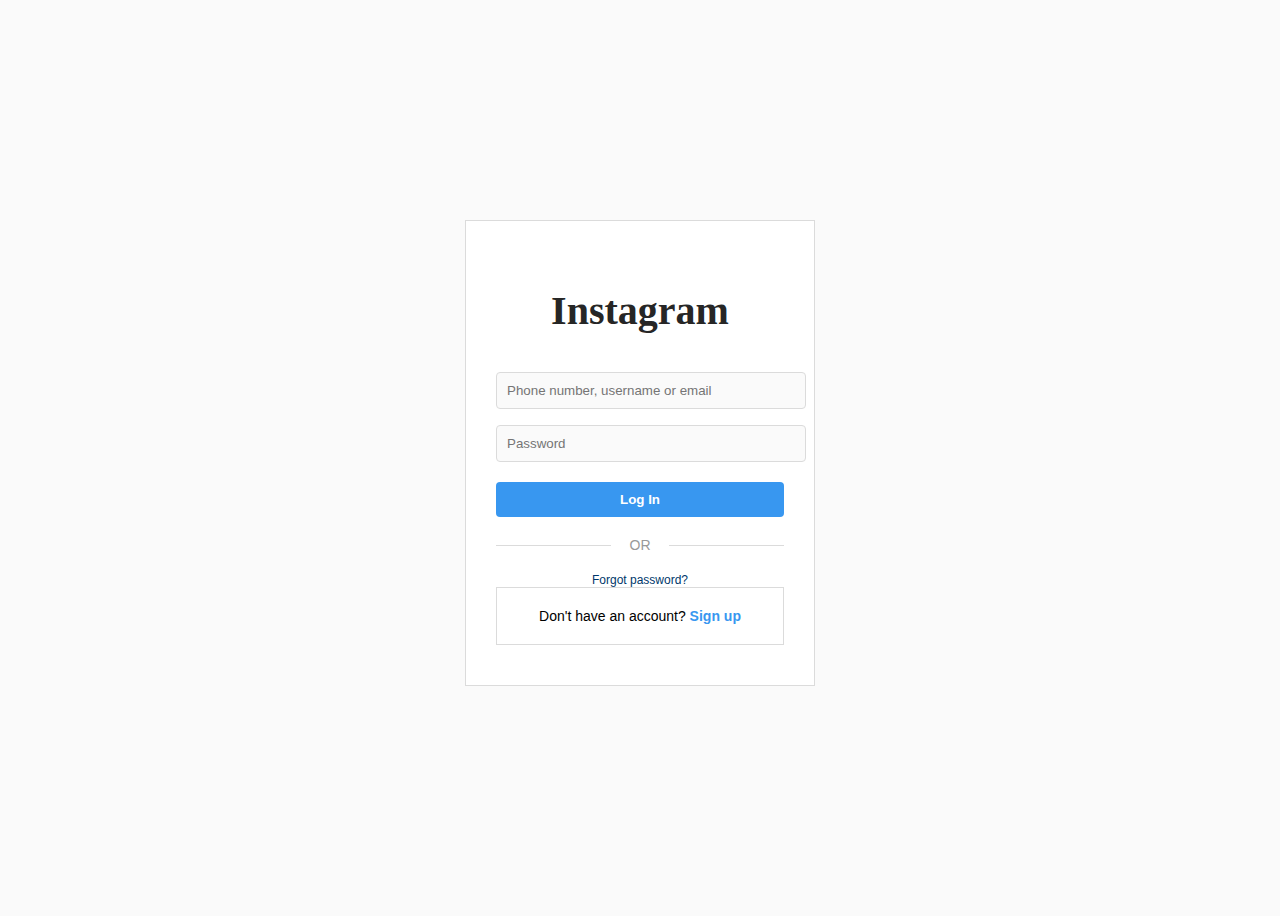
<file: index.html>
<!DOCTYPE html>
<html lang="en">
<head>
  <meta charset="UTF-8" />
  <meta name="viewport" content="width=device-width, initial-scale=1.0"/>
  <title>Instagram Login/Register</title>
  <link rel="stylesheet" href="style.css" />
</head>
<body>
  <div class="container">
    <div class="form-box">
      <h1 class="logo">Instagram</h1>

      <form class="form" id="loginForm">
        <input type="text" placeholder="Phone number, username or email" required>
        <input type="password" placeholder="Password" required>
        <button type="submit">Log In</button>
        <div class="divider">OR</div>
        <a href="#" class="forgot">Forgot password?</a>
      </form>

      <div class="switch-form">
        Don't have an account? <a href="#" onclick="toggleForm('register')">Sign up</a>
      </div>
    </div>

    <div class="form-box" id="registerBox" style="display: none;">
      <h1 class="logo">Instagram</h1>

      <form class="form" id="registerForm">
        <input type="text" placeholder="Mobile Number or Email" required>
        <input type="text" placeholder="Full Name" required>
        <input type="text" placeholder="Username" required>
        <input type="password" placeholder="Password" required>
        <a href="Upload_Details.html" class="btn-link">sign up</a>
      </form>

      <div class="switch-form">
        Have an account? <a href="#" onclick="toggleForm('login')">Log in</a>
      </div>
    </div>
  </div>

  <script>
    function toggleForm(type) {
      const loginBox = document.getElementById("loginForm").parentElement;
      const registerBox = document.getElementById("registerBox");

      if (type === "register") {
        loginBox.style.display = "none";
        registerBox.style.display = "block";
      } else {
        loginBox.style.display = "block";
        registerBox.style.display = "none";
      }
    }
  </script>
</body>
</html>
</file>
<file: style.css>
body {
  font-family: Arial, sans-serif;
  background: #fafafa;
  display: flex;
  justify-content: center;
  align-items: center;
  height: 100vh;
}

.container {
  width: 100%;
  max-width: 350px;
}

.form-box {
  background-color: #fff;
  border: 1px solid #dbdbdb;
  padding: 40px 30px;
  text-align: center;
  margin-bottom: 10px;
}

.logo {
  font-family: 'Grand Hotel', cursive;
  font-size: 40px;
  margin-bottom: 30px;
  color: #262626;
}

.form input {
  width: 100%;
  margin: 8px 0;
  padding: 10px;
  border: 1px solid #dbdbdb;
  border-radius: 4px;
  background: #fafafa;
}

.form button {
  background-color: #3897f0;
  color: white;
  padding: 10px;
  margin-top: 12px;
  width: 100%;
  border: none;
  border-radius: 4px;
  font-weight: bold;
  cursor: pointer;
}

.divider {
  margin: 20px 0;
  font-size: 14px;
  color: #999;
  position: relative;
}

.divider::before,
.divider::after {
  content: '';
  background: #dbdbdb;
  height: 1px;
  width: 40%;
  position: absolute;
  top: 50%;
}

.divider::before {
  left: 0;
}

.divider::after {
  right: 0;
}

.facebook-login {
  display: block;
  color: #385185;
  font-weight: bold;
  margin-top: 10px;
  text-decoration: none;
}

.forgot {
  display: block;
  color: #00376b;
  margin-top: 15px;
  font-size: 12px;
  text-decoration: none;
}

.switch-form {
  padding: 20px;
  font-size: 14px;
  border: 1px solid #dbdbdb;
  background-color: #fff;
}

.switch-form a {
  color: #3897f0;
  font-weight: bold;
  text-decoration: none;
}

.btn-link {
  display: inline-block;
  background-color: #3897f0;
  color: white;
  padding: 10px 20px;
  text-align: center;
  border-radius: 5px;
  text-decoration: none;
  font-weight: bold;
}
</file>
